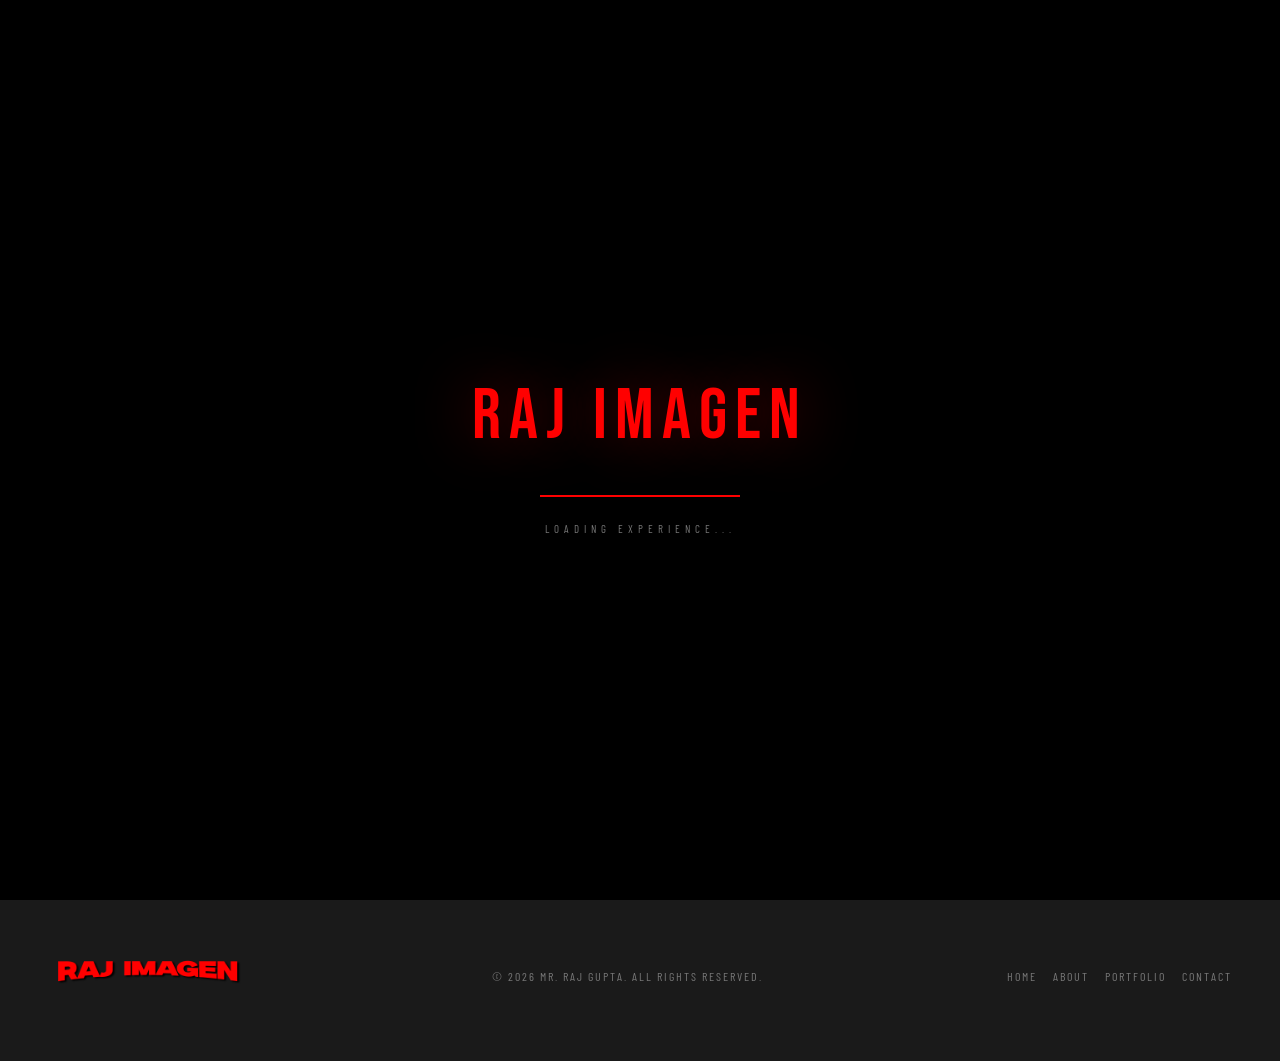
<file: about.html>
<!DOCTYPE html>
<html lang="en">
<head>
<meta charset="UTF-8">
<meta name="viewport" content="width=device-width, initial-scale=1.0">
<title>About Me | RAJ IMAGEN</title>
<link href="https://cdn.jsdelivr.net/npm/bootstrap@5.3.3/dist/css/bootstrap.min.css" rel="stylesheet">
<link href="https://cdn.jsdelivr.net/npm/bootstrap-icons@1.11.3/font/bootstrap-icons.min.css" rel="stylesheet">
<link href="https://fonts.googleapis.com/css2?family=Bebas+Neue&family=Barlow+Condensed:wght@300;400;600;700;900&family=Barlow:wght@300;400;500&display=swap" rel="stylesheet">
<link rel="stylesheet" href="assets/css/style.css">

</head>
<body>

<!-- LOADER -->
<div id="loader">
  <div class="loader-logo">RAJ IMAGEN</div>
  <div class="loader-bar"><div class="loader-fill"></div></div>
  <div class="loader-txt">Loading Experience...</div>
</div>

<!-- NAVBAR -->
<nav class="navbar navbar-expand-lg" id="mainNav">
  <div class="container-fluid px-4 px-lg-5">
    <a class="navbar-brand p-0" href="index.html">
    <img src="assets/images/logo 1.png" width="250" alt=""/> </a>
    <button class="navbar-toggler" type="button" data-bs-toggle="collapse" data-bs-target="#navMenu">
      <span class="navbar-toggler-icon"></span>
    </button>
    <div class="collapse navbar-collapse justify-content-end gap-4" id="navMenu">
      <ul class="navbar-nav gap-1 align-items-lg-center me-4">
        <li class="nav-item"><a class="nav-link-ri" href="index.html">Home</a></li>
        <li class="nav-item"><a class="nav-link-ri active" href="about.html">About Me</a></li>
        <li class="nav-item"><a class="nav-link-ri" href="portfolio.html">Portfolio</a></li>
        <li class="nav-item"><a class="nav-link-ri" href="contact.html">Contact</a></li>
      </ul>
      <a class="btn-hire" href="contact.html">HIRE ME</a>
    </div>
  </div>
</nav>


<!-- PAGE BANNER -->
<div class="page-banner">
  <div class="pb-bg" style="background-image:url('assets/images/banner.png')"></div>
  <div class="pb-line pb-line-1"></div><div class="pb-line pb-line-2"></div><div class="pb-line pb-line-3"></div>
  <div class="pb-ghost">ABOUT</div>
  <div class="pb-slash"></div>
  <div class="pb-inner"><div class="bcrumb">Home <span>/ About Me</span></div><h1 class="pb-title">ABOUT <span>ME</span></h1></div>
</div>

<div class="about-section">
  <div class="container-fluid px-0">
    <div class="row g-0">
      <!-- SIDEBAR -->
      <div class="col-lg-3 abt-sidebar">
        <div class="nav flex-lg-column abt-nav p-3 pt-lg-4" id="aboutTabs" role="tablist">
          <a class="nav-link active" id="t-detail" data-bs-toggle="tab" data-bs-target="#p-detail" role="tab" href="#"><span class="nav-icon me-2"><i class="bi bi-person-fill"></i></span><span>About Me</span></a>
          <a class="nav-link" id="t-acad" data-bs-toggle="tab" data-bs-target="#p-acad" role="tab" href="#"><span class="nav-icon me-2"><i class="bi bi-mortarboard-fill"></i></span><span>Academic</span></a>
          <a class="nav-link" id="t-tech" data-bs-toggle="tab" data-bs-target="#p-tech" role="tab" href="#"><span class="nav-icon me-2"><i class="bi bi-gear-fill"></i></span><span>Technical Skills</span></a>
          <a class="nav-link" id="t-proj" data-bs-toggle="tab" data-bs-target="#p-proj" role="tab" href="#"><span class="nav-icon me-2"><i class="bi bi-briefcase-fill"></i></span><span>Freelance Exp.</span></a>
          <a class="nav-link" id="t-ach" data-bs-toggle="tab" data-bs-target="#p-ach" role="tab" href="#"><span class="nav-icon me-2"><i class="bi bi-trophy-fill"></i></span><span>Achievements</span></a>
        </div>
      </div>
      <!-- PANELS -->
      <div class="col-lg-9 abt-panels">
        <div class="tab-content" id="aboutPanels">

          <!-- Detail -->
          <div class="tab-pane fade show active" id="p-detail" role="tabpanel">
            <p class="panel-tag">Detail</p><h2 class="panel-title">DETAIL ABOUT <span>ME</span></h2><hr class="ri-div">
            <div class="row g-5 align-items-start">
              <div class="col-lg-7">
                <div class="about-callout"><p>I am a creative and dedicated individual with a strong passion for design and animation. I specialize in creating visually stunning graphics, animations, and videos that make an impact.</p></div>
                <div class="mt-4">
                  <div class="detail-row row g-0"><div class="col-5"><span class="d-lbl">Name</span></div><div class="col-7"><span class="d-val">Mr. Raj Gupta</span></div></div>
                  <div class="detail-row row g-0"><div class="col-5"><span class="d-lbl">Date of Birth</span></div><div class="col-7"><span class="d-val">1 April 2007</span></div></div>
                  <div class="detail-row row g-0"><div class="col-5"><span class="d-lbl">Nationality</span></div><div class="col-7"><span class="d-val">Indian</span></div></div>
                  <div class="detail-row row g-0"><div class="col-5"><span class="d-lbl">Language</span></div><div class="col-7"><span class="d-val">Hindi, English</span></div></div>
                  <div class="detail-row row g-0"><div class="col-5"><span class="d-lbl">Education</span></div><div class="col-7"><span class="d-val">12th Pass (70%)</span></div></div>
                  <div class="detail-row row g-0"><div class="col-5"><span class="d-lbl">Freelance</span></div><div class="col-7"><span class="d-val" style="color:var(--red)"><i class="bi bi-check-circle-fill me-1"></i>Available</span></div></div>
                  <div class="detail-row row g-0"><div class="col-5"><span class="d-lbl">Location</span></div><div class="col-7"><span class="d-val"><i class="bi bi-geo-alt me-1" style="color:var(--red)"></i>India</span></div></div>
                </div>
                <div class="mt-4"><div class="signature">Raj Gupta</div></div>
              </div>
              <div class="col-lg-5">
                <div class="profile-wrap">
                  <div class="profile-ghost-frame"></div>
                  <div class="profile-frame">
                    <div class="corner corner-tl"></div><div class="corner corner-tr"></div><div class="corner corner-bl"></div><div class="corner corner-br"></div>
                    <div class="avail-badge"><div class="avail-dot"></div>Available</div>
                    <img src="assets/images/about.png" alt="Raj Gupta">
                  </div>
                  <div class="exp-badge"><div class="b-num">2+</div><div class="b-lbl">Years<br>Exp.</div></div>
                </div>
              </div>
            </div>
            <div class="stat-row row g-0 mt-5">
              <div class="col-6 col-md-3 stat-box"><div class="s-num count-num" data-count="50" data-suffix="+">50+</div><div class="s-lbl">Projects Completed</div></div>
              <div class="col-6 col-md-3 stat-box"><div class="s-num count-num" data-count="30" data-suffix="+">30+</div><div class="s-lbl">Happy Clients</div></div>
              <div class="col-6 col-md-3 stat-box"><div class="s-num count-num" data-count="2" data-suffix="+">2+</div><div class="s-lbl">Years Experience</div></div>
              <div class="col-6 col-md-3 stat-box" style="border-right:none"><div class="s-num count-num" data-count="5" data-suffix="+">5+</div><div class="s-lbl">Awards Won</div></div>
            </div>
          </div>

          <!-- Academic -->
          <div class="tab-pane fade" id="p-acad" role="tabpanel">
            <p class="panel-tag">Education</p><h2 class="panel-title">ACADEMIC <span>QUALIFICATION</span></h2><hr class="ri-div">
            <div class="ri-tl">
              <div class="ri-tl-item"><div class="tl-year">2022 – 2024</div><div class="tl-title">12th Standard — Higher Secondary</div><div class="tl-sub">Passed with <strong style="color:var(--red)">70% marks</strong> · India</div></div>
              <div class="ri-tl-item"><div class="tl-year">2019 – 2022</div><div class="tl-title">10th Standard — Secondary Education</div><div class="tl-sub">Completed secondary schooling with good marks · India</div></div>
              <div class="ri-tl-item"><div class="tl-year">2022 – Ongoing</div><div class="tl-title">Self-Taught Creative Professional</div><div class="tl-sub">Continuously learning Adobe Suite, motion design, VFX, and 2D animation through practical projects and online resources.</div></div>
            </div>
          </div>

          <!-- Technical -->
          <div class="tab-pane fade" id="p-tech" role="tabpanel">
            <p class="panel-tag">Skills &amp; Tools</p><h2 class="panel-title">TECHNICAL <span>QUALIFICATION</span></h2><hr class="ri-div">
            <div class="row g-2 mb-4">
              <div class="col-md-6 col-lg-4"><div class="sk-card"><span class="sk-icon">🎨</span><div class="sk-name">Skill Graphics</div><small style="color:var(--gy)">Brand identity &amp; visual design</small><div class="d-flex justify-content-end mt-2"><span class="sk-pct">92%</span></div><div class="sk-bar-wrap"><div class="sk-bar" data-w="92" style="width:0"></div></div></div></div>
              <div class="col-md-6 col-lg-4"><div class="sk-card"><span class="sk-icon">🎬</span><div class="sk-name">2D Animation</div><small style="color:var(--gy)">Character &amp; motion animation</small><div class="d-flex justify-content-end mt-2"><span class="sk-pct">85%</span></div><div class="sk-bar-wrap"><div class="sk-bar" data-w="85" style="width:0"></div></div></div></div>
              <div class="col-md-6 col-lg-4"><div class="sk-card"><span class="sk-icon">✂️</span><div class="sk-name">Video Editing</div><small style="color:var(--gy)">Premiere Pro cuts</small><div class="d-flex justify-content-end mt-2"><span class="sk-pct">90%</span></div><div class="sk-bar-wrap"><div class="sk-bar" data-w="90" style="width:0"></div></div></div></div>
              <div class="col-md-6 col-lg-4"><div class="sk-card"><span class="sk-icon">⚡</span><div class="sk-name">VFX</div><small style="color:var(--gy)">After Effects compositing</small><div class="d-flex justify-content-end mt-2"><span class="sk-pct">80%</span></div><div class="sk-bar-wrap"><div class="sk-bar" data-w="80" style="width:0"></div></div></div></div>
              <div class="col-md-6 col-lg-4"><div class="sk-card"><span class="sk-icon">💫</span><div class="sk-name">Motion Graphics</div><small style="color:var(--gy)">Kinetic typography</small><div class="d-flex justify-content-end mt-2"><span class="sk-pct">88%</span></div><div class="sk-bar-wrap"><div class="sk-bar" data-w="88" style="width:0"></div></div></div></div>
              <div class="col-md-6 col-lg-4"><div class="sk-card"><span class="sk-icon">🖥️</span><div class="sk-name">Adobe Suite</div><small style="color:var(--gy)">Illustrator · PS · Premiere · AE</small><div class="d-flex justify-content-end mt-2"><span class="sk-pct">93%</span></div><div class="sk-bar-wrap"><div class="sk-bar" data-w="93" style="width:0"></div></div></div></div>
            </div>
            <p class="panel-tag mb-3">Software Tools</p>
            <div class="row g-2">
              <div class="col-6 col-md-4 col-lg-3"><div class="tool-chip"><span class="tool-icon">🖊️</span><div><div class="tool-name">Illustrator</div><div class="tool-desc">Vector &amp; Logo</div></div></div></div>
              <div class="col-6 col-md-4 col-lg-3"><div class="tool-chip"><span class="tool-icon">🖼️</span><div><div class="tool-name">Photoshop</div><div class="tool-desc">Photo Editing</div></div></div></div>
              <div class="col-6 col-md-4 col-lg-3"><div class="tool-chip"><span class="tool-icon">📄</span><div><div class="tool-name">InDesign</div><div class="tool-desc">Print Layout</div></div></div></div>
              <div class="col-6 col-md-4 col-lg-3"><div class="tool-chip"><span class="tool-icon">🎞️</span><div><div class="tool-name">Premiere</div><div class="tool-desc">Video Editing</div></div></div></div>
              <div class="col-6 col-md-4 col-lg-3"><div class="tool-chip"><span class="tool-icon">✨</span><div><div class="tool-name">After Effects</div><div class="tool-desc">VFX &amp; Motion</div></div></div></div>
              <div class="col-6 col-md-4 col-lg-3"><div class="tool-chip"><span class="tool-icon">🎭</span><div><div class="tool-name">Animation</div><div class="tool-desc">2D Character Rig</div></div></div></div>
            </div>
          </div>

          <!-- Freelance -->
          <div class="tab-pane fade" id="p-proj" role="tabpanel">
            <p class="panel-tag">Work Experience</p><h2 class="panel-title">PROJECT / FREELANCE <span>EXPERIENCE</span></h2><hr class="ri-div">
            <div class="row g-3">
              <div class="col-12"><div class="proj-card"><div class="proj-year">2026</div><div class="proj-title">Freelance Logo Designer — ABCD Brand</div><div class="proj-desc">Designed a complete brand identity including logo, color palette, typography, and usage guidelines. Delivered production-ready assets across print and digital formats.</div><div class="proj-tags"><span class="proj-tag">Logo Design</span><span class="proj-tag">Brand Identity</span><span class="proj-tag">Adobe Illustrator</span></div></div></div>
              <div class="col-12"><div class="proj-card"><div class="proj-year">2025 – Present</div><div class="proj-title">Freelance Graphic Designer &amp; Motion Artist</div><div class="proj-desc">Working with 30+ clients across India on brand graphics, promotional videos, social media content, VFX reels, and 2D animated videos under RAJ IMAGEN studio.</div><div class="proj-tags"><span class="proj-tag">Motion Graphics</span><span class="proj-tag">Video Editing</span><span class="proj-tag">Social Media</span><span class="proj-tag">VFX</span></div></div></div>
              <div class="col-12"><div class="proj-card"><div class="proj-year">2024</div><div class="proj-title">Independent Motion Graphics Projects</div><div class="proj-desc">Created promotional motion graphics for local businesses — product advertisements, event promos, and social media campaigns. Delivered 50+ high-quality assets.</div><div class="proj-tags"><span class="proj-tag">After Effects</span><span class="proj-tag">Premiere Pro</span><span class="proj-tag">Product Ads</span></div></div></div>
            </div>
          </div>

          <!-- Achievements -->
          <div class="tab-pane fade" id="p-ach" role="tabpanel">
            <p class="panel-tag">Recognition</p><h2 class="panel-title">ACHIEVE<span>MENTS</span></h2><hr class="ri-div">
            <div class="row g-3">
              <div class="col-md-6"><div class="ach-card"><span class="ach-ico">🏅</span><div class="ach-ttl">Best Student Award</div><p style="font-size:14px;line-height:1.7;color:var(--gy)">Received the Best Student Award in recognition of outstanding academic and creative performance.</p></div></div>
              <div class="col-md-6"><div class="ach-card"><span class="ach-ico">🌟</span><div class="ach-ttl">Emerging Graphic Designer Award</div><p style="font-size:14px;line-height:1.7;color:var(--gy)">Honored with the Emerging Graphic Designer Award for demonstrating exceptional talent and creativity in motion arts.</p></div></div>
              <div class="col-md-6"><div class="ach-card" style="border-left-color:rgba(255,0,0,.4)"><span class="ach-ico">💼</span><div class="ach-ttl">50+ Projects Delivered</div><p style="font-size:14px;line-height:1.7;color:var(--gy)">Successfully delivered 50+ design and motion projects maintaining high quality standards and exceptional client satisfaction.</p></div></div>
              <div class="col-md-6"><div class="ach-card" style="border-left-color:rgba(255,0,0,.4)"><span class="ach-ico">🤝</span><div class="ach-ttl">Freelance Logo — ABCD Brand 2026</div><p style="font-size:14px;line-height:1.7;color:var(--gy)">Completed a professional freelance logo for ABCD Brand, establishing RAJ IMAGEN as a trusted creative studio.</p></div></div>
            </div>
          </div>

        </div>
      </div>
    </div>
  </div>
</div>


<!-- FOOTER -->
<footer class="ri-footer">
  <div class="container-fluid px-4 px-lg-5">
    <div class="d-flex flex-column flex-md-row align-items-center justify-content-between gap-3">
      <img src="assets/images/logo 1.png" width="200"  alt=""/>
<div class="footer-copy">© 2026 Mr. Raj Gupta. All Rights Reserved.</div>
      <nav class="d-flex gap-3">
        <a class="footer-link" href="index.html">Home</a>
        <a class="footer-link" href="about.html">About</a>
        <a class="footer-link" href="portfolio.html">Portfolio</a>
        <a class="footer-link" href="contact.html">Contact</a>
      </nav>
    </div>
  </div>
</footer>

<script src="https://cdn.jsdelivr.net/npm/bootstrap@5.3.3/dist/js/bootstrap.bundle.min.js"></script>
<script src="assets/js/main.js"></script>
</body>
</html>
</file>
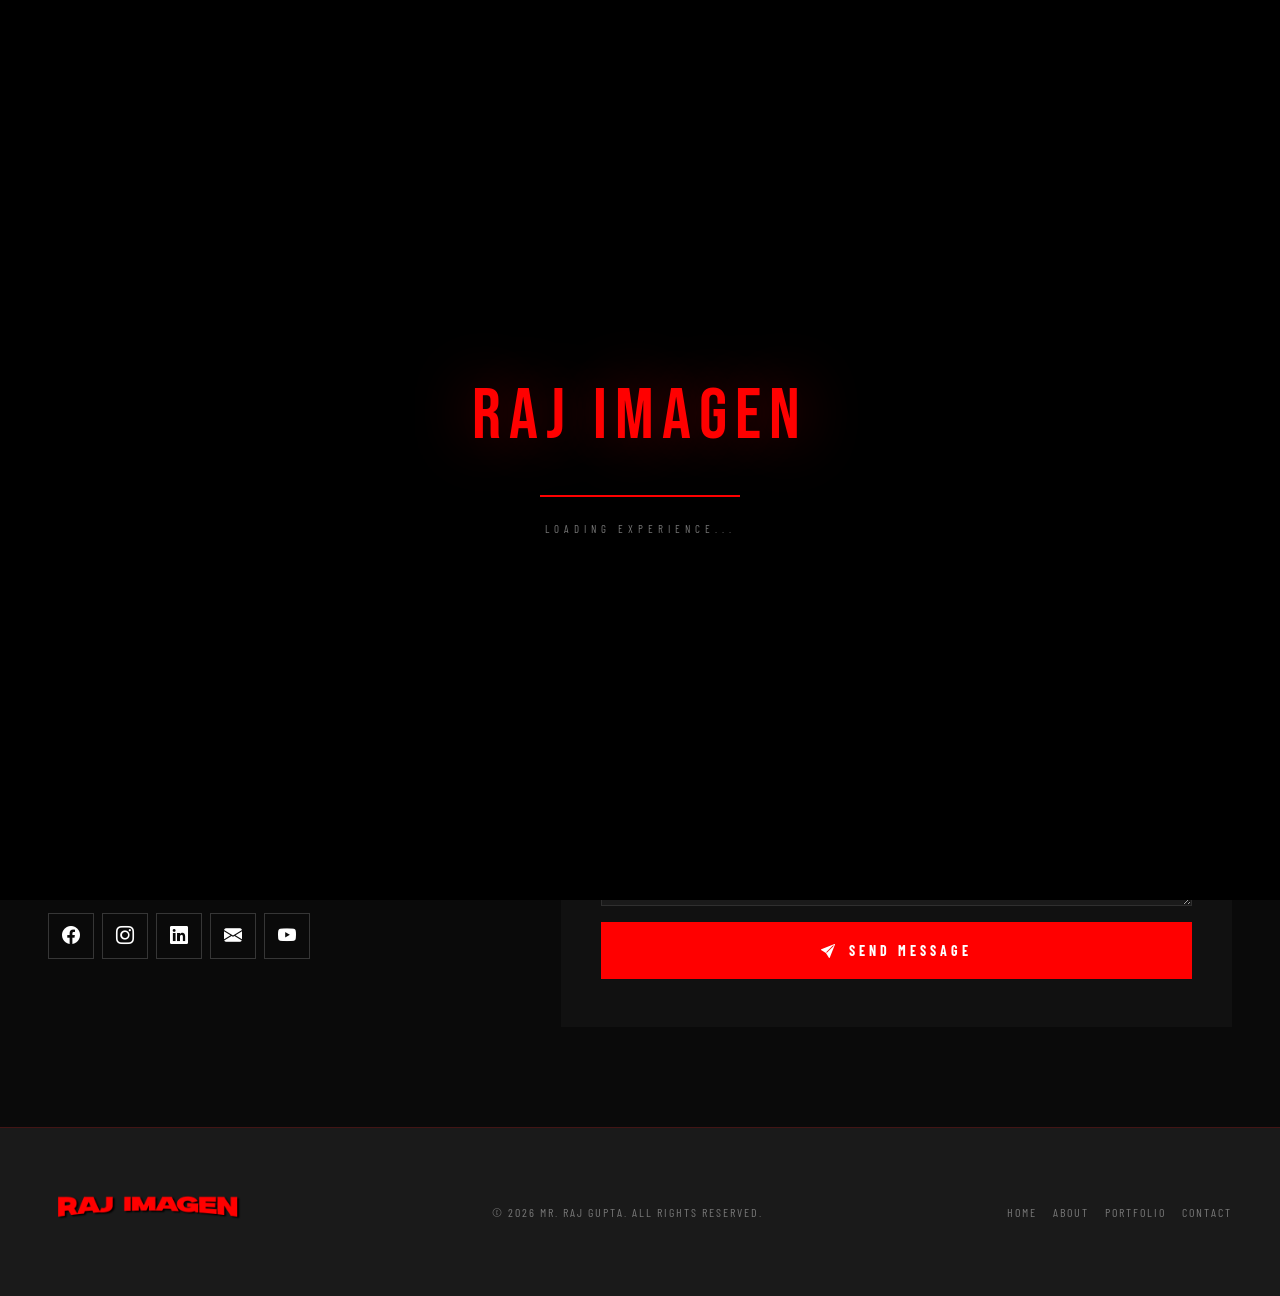
<file: contact.html>
<!DOCTYPE html>
<html lang="en">
<head>
<meta charset="UTF-8">
<meta name="viewport" content="width=device-width, initial-scale=1.0">
<title>Contact | RAJ IMAGEN</title>
<link href="https://cdn.jsdelivr.net/npm/bootstrap@5.3.3/dist/css/bootstrap.min.css" rel="stylesheet">
<link href="https://cdn.jsdelivr.net/npm/bootstrap-icons@1.11.3/font/bootstrap-icons.min.css" rel="stylesheet">
<link href="https://fonts.googleapis.com/css2?family=Bebas+Neue&family=Barlow+Condensed:wght@300;400;600;700;900&family=Barlow:wght@300;400;500&display=swap" rel="stylesheet">
<link rel="stylesheet" href="assets/css/style.css">

</head>
<body>

<!-- LOADER -->
<div id="loader">
  <div class="loader-logo">RAJ IMAGEN</div>
  <div class="loader-bar"><div class="loader-fill"></div></div>
  <div class="loader-txt">Loading Experience...</div>
</div>

<!-- NAVBAR -->
<nav class="navbar navbar-expand-lg" id="mainNav">
  <div class="container-fluid px-4 px-lg-5">
    <a class="navbar-brand p-0" href="index.html">
    <img src="assets/images/logo 1.png" width="250" alt=""/> </a>
    <button class="navbar-toggler" type="button" data-bs-toggle="collapse" data-bs-target="#navMenu">
      <span class="navbar-toggler-icon"></span>
    </button>
    <div class="collapse navbar-collapse justify-content-end gap-4" id="navMenu">
      <ul class="navbar-nav gap-1 align-items-lg-center me-4">
        <li class="nav-item"><a class="nav-link-ri" href="index.html">Home</a></li>
        <li class="nav-item"><a class="nav-link-ri" href="about.html">About Me</a></li>
        <li class="nav-item"><a class="nav-link-ri" href="portfolio.html">Portfolio</a></li>
        <li class="nav-item"><a class="nav-link-ri active" href="contact.html">Contact</a></li>
      </ul>
      <a class="btn-hire" href="contact.html">HIRE ME</a>
    </div>
  </div>
</nav>


<div class="page-banner">
  <div class="pb-bg" style="background-image:url('assets/images/banner.png')"></div>
  <div class="pb-line pb-line-1"></div><div class="pb-line pb-line-2"></div>
  <div class="pb-ghost">CONTACT</div>
  <div class="pb-slash"></div>
  <div class="pb-inner"><div class="bcrumb">Home <span>/ Contact</span></div><h1 class="pb-title">CONTACT <span>ME</span></h1></div>
</div>

<section class="ri-sec bg-d1">
  <div class="container-fluid px-4 px-lg-5">
    <div class="row g-5 align-items-start">
      <div class="col-lg-5">
        <h3 style="font-family:var(--ff-d);font-size:40px" class="mb-2 reveal">GET IN <span style="color:var(--red)">TOUCH</span></h3>
        <p style="color:var(--gy);line-height:1.75" class="mb-4 reveal reveal-d1">Have a project in mind or want to work together? Feel free to contact me. I'll get back to you as soon as possible.</p>
        <div class="contact-card reveal reveal-d1"><div class="c-icon"><i class="bi bi-envelope-fill"></i></div><div class="c-text"><span class="d-lbl">Email</span><span>&nbsp;imagenraj@gmail.com</span></div></div>
        <div class="contact-card reveal reveal-d2"><div class="c-icon"><i class="bi bi-telephone-fill"></i></div><div class="c-text"><span class="d-lbl">Phone</span><span>+91 8383022403</span></div></div>
        <div class="contact-card reveal reveal-d3"><div class="c-icon"><i class="bi bi-geo-alt-fill"></i></div><div class="c-text"><span class="d-lbl">Location</span><span>India</span></div></div>
        <p class="sec-tag mt-4 mb-3 reveal">Follow Me</p>
        <div class="d-flex gap-2 flex-wrap reveal reveal-d1">
          <a href="#" class="social-btn" title="Facebook"><i class="bi bi-facebook"></i></a>
          <a href="https://www.instagram.com/raj_imagen/" class="social-btn" title="Instagram"><i class="bi bi-instagram"></i></a>
          <a href="https://www.linkedin.com/in/raj-imagen-7b8aa3410/?skipRedirect=true
" class="social-btn" title="LinkedIn"><i class="bi bi-linkedin"></i></a>
          <a href="mailto:imagenraj@gmail.com" class="social-btn" title="Email"><i class="bi bi-envelope-fill"></i></a>
          <a href="https://www.youtube.com/@RAJ_IMAGEN
" class="social-btn" title="YouTube"><i class="bi bi-youtube"></i></a>
        </div>
      </div>
      <div class="col-lg-7 reveal reveal-right">
        <div class="ri-form-wrap">
          <p class="sec-tag mb-1">Send A Message</p>
          <h3 style="font-family:var(--ff-d);font-size:34px" class="mb-4">LET'S <span style="color:var(--red)">COLLABORATE</span></h3>
          <form class="needs-validation" novalidate id="contactForm">
            <div class="row g-3 mb-3">
              <div class="col-md-6">
                <label class="d-lbl mb-1" for="fname">Your Name *</label>
                <input type="text" class="form-control ri-input" id="fname" placeholder="John Doe" required>
                <div class="invalid-feedback" style="font-family:var(--ff-c);font-size:12px;letter-spacing:1px">Please enter your name.</div>
              </div>
              <div class="col-md-6">
                <label class="d-lbl mb-1" for="femail">Your Email *</label>
                <input type="email" class="form-control ri-input" id="femail" placeholder="john@email.com" required>
                <div class="invalid-feedback" style="font-family:var(--ff-c);font-size:12px;letter-spacing:1px">Please enter a valid email.</div>
              </div>
            </div>
            <div class="mb-3">
              <label class="d-lbl mb-1" for="fsubject">Subject</label>
              <input type="text" class="form-control ri-input" id="fsubject" placeholder="Project Inquiry / Collaboration">
            </div>
            <div class="mb-3">
              <label class="d-lbl mb-1" for="fmsg">Your Message *</label>
              <textarea class="form-control ri-input" id="fmsg" rows="5" placeholder="Tell me about your project..." required></textarea>
              <div class="invalid-feedback" style="font-family:var(--ff-c);font-size:12px;letter-spacing:1px">Please write your message.</div>
            </div>
            <button class="btn-submit" type="submit"><i class="bi bi-send-fill"></i> SEND MESSAGE</button>
            <div class="alert mt-3 mb-0 d-none" id="formSuccess" style="background:rgba(255,0,0,.1);border:1px solid var(--red);border-radius:0;color:var(--red);font-family:var(--ff-c);font-size:14px;letter-spacing:2px">
              <i class="bi bi-check-circle-fill me-2"></i>Message sent! I'll get back to you soon.
            </div>
          </form>
        </div>
      </div>
    </div>
  </div>
</section>


<!-- FOOTER -->
<footer class="ri-footer">
  <div class="container-fluid px-4 px-lg-5">
    <div class="d-flex flex-column flex-md-row align-items-center justify-content-between gap-3">
    <img src="assets/images/logo 1.png" width="200" alt=""/>
<div class="footer-copy">© 2026 Mr. Raj Gupta. All Rights Reserved.</div>
      <nav class="d-flex gap-3">
        <a class="footer-link" href="index.html">Home</a>
        <a class="footer-link" href="about.html">About</a>
        <a class="footer-link" href="portfolio.html">Portfolio</a>
        <a class="footer-link" href="contact.html">Contact</a>
      </nav>
    </div>
  </div>
</footer>

<script src="https://cdn.jsdelivr.net/npm/bootstrap@5.3.3/dist/js/bootstrap.bundle.min.js"></script>
<script src="assets/js/main.js"></script>
</body>
</html>
</file>
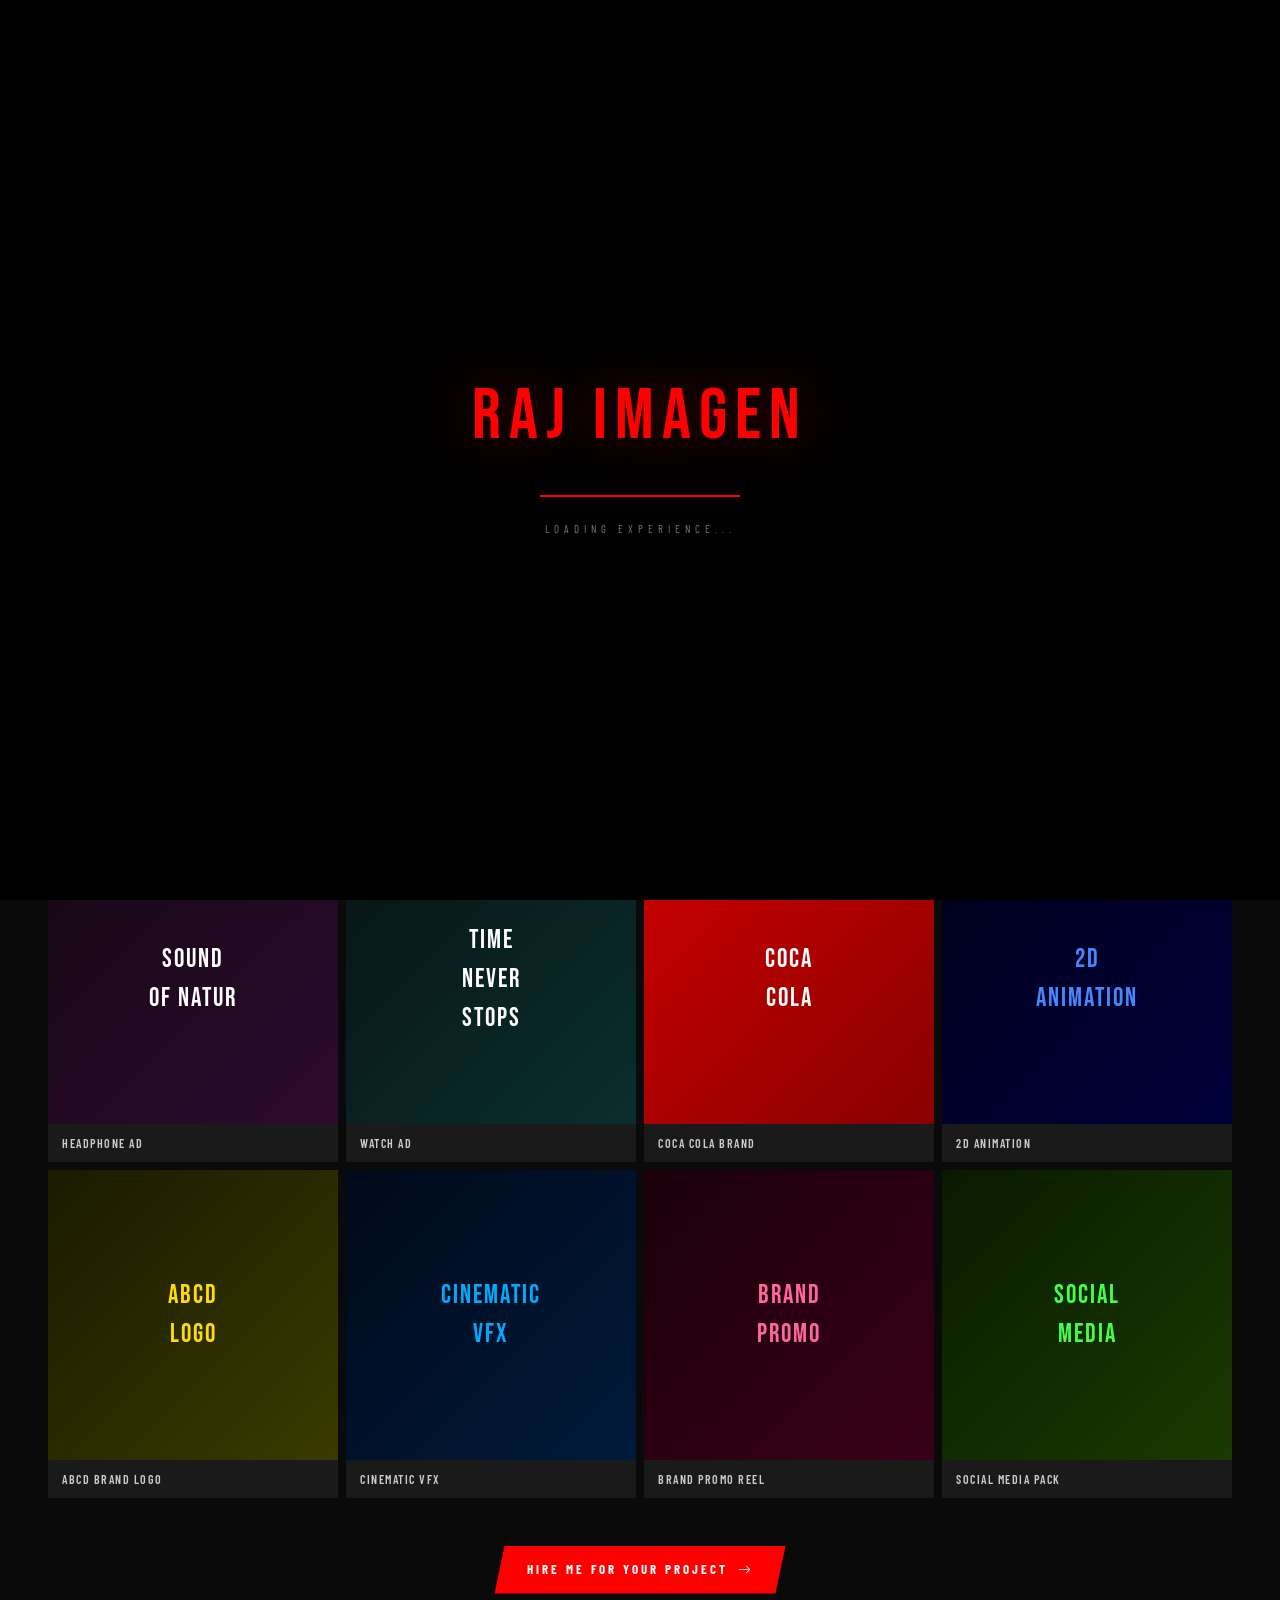
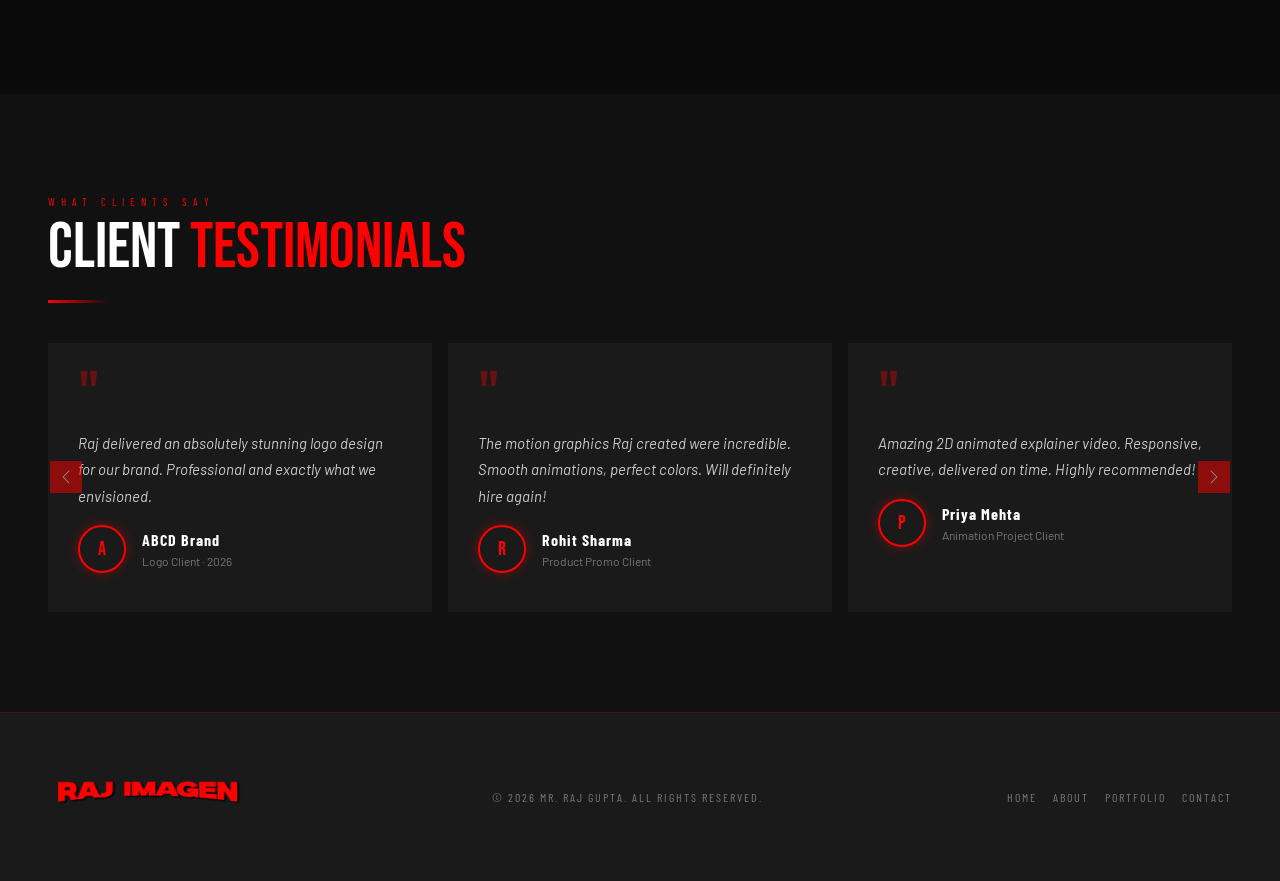
<file: portfolio_backup.html>
<!DOCTYPE html>
<html lang="en">
<head>
<meta charset="UTF-8">
<meta name="viewport" content="width=device-width, initial-scale=1.0">
<title>Portfolio | RAJ IMAGEN</title>
<link href="https://cdn.jsdelivr.net/npm/bootstrap@5.3.3/dist/css/bootstrap.min.css" rel="stylesheet">
<link href="https://cdn.jsdelivr.net/npm/bootstrap-icons@1.11.3/font/bootstrap-icons.min.css" rel="stylesheet">
<link href="https://fonts.googleapis.com/css2?family=Bebas+Neue&family=Barlow+Condensed:wght@300;400;600;700;900&family=Barlow:wght@300;400;500&display=swap" rel="stylesheet">
<link rel="stylesheet" href="assets/css/style.css">

</head>
<body>

<!-- LOADER -->
<div id="loader">
  <div class="loader-logo">RAJ IMAGEN</div>
  <div class="loader-bar"><div class="loader-fill"></div></div>
  <div class="loader-txt">Loading Experience...</div>
</div>

<!-- NAVBAR -->
<nav class="navbar navbar-expand-lg" id="mainNav">
  <div class="container-fluid px-4 px-lg-5">
    <a class="navbar-brand p-0" href="index.html">
    <img src="assets/images/logo 1.png" width="250"  alt=""/> </a>
    <button class="navbar-toggler" type="button" data-bs-toggle="collapse" data-bs-target="#navMenu">
      <span class="navbar-toggler-icon"></span>
    </button>
    <div class="collapse navbar-collapse justify-content-end gap-4" id="navMenu">
      <ul class="navbar-nav gap-1 align-items-lg-center me-4">
        <li class="nav-item"><a class="nav-link-ri" href="index.html">Home</a></li>
        <li class="nav-item"><a class="nav-link-ri" href="about.html">About Me</a></li>
        <li class="nav-item"><a class="nav-link-ri active" href="portfolio.html">Portfolio</a></li>
        <li class="nav-item"><a class="nav-link-ri" href="contact.html">Contact</a></li>
      </ul>
      <a class="btn-hire" href="contact.html">HIRE ME</a>
    </div>
  </div>
</nav>


<div class="page-banner">
  <div class="pb-bg" style="background-image:url('assets/images/banner.png')"></div>
  <div class="pb-line pb-line-1"></div><div class="pb-line pb-line-2"></div>
  <div class="pb-ghost">WORK</div>
  <div class="pb-slash"></div>
  <div class="pb-inner"><div class="bcrumb">Home <span>/ Portfolio</span></div><h1 class="pb-title">MY <span>PORTFOLIO</span></h1></div>
</div>

<section class="ri-sec bg-d1">
  <div class="container-fluid px-4 px-lg-5">
    <ul class="nav port-tabs flex-wrap mb-5" role="tablist">
      <li class="nav-item" role="presentation"><a class="nav-link active" data-bs-toggle="tab" data-bs-target="#pf-all" role="tab" href="#">All</a></li>
      <li class="nav-item" role="presentation"><a class="nav-link" data-bs-toggle="tab" data-bs-target="#pf-gr" role="tab" href="#">Skill Graphics</a></li>
      <li class="nav-item" role="presentation"><a class="nav-link" data-bs-toggle="tab" data-bs-target="#pf-an" role="tab" href="#">2D Animation</a></li>
      <li class="nav-item" role="presentation"><a class="nav-link" data-bs-toggle="tab" data-bs-target="#pf-ve" role="tab" href="#">Video Editing</a></li>
      <li class="nav-item" role="presentation"><a class="nav-link" data-bs-toggle="tab" data-bs-target="#pf-vx" role="tab" href="#">VFX</a></li>
      <li class="nav-item" role="presentation"><a class="nav-link" data-bs-toggle="tab" data-bs-target="#pf-mg" role="tab" href="#">Motion Graphics</a></li>
    </ul>
    <div class="tab-content">
      <div class="tab-pane fade show active" id="pf-all" role="tabpanel">
        <div class="row g-2">
          <div class="col-6 col-md-4 col-lg-3"><div class="port-card"><div class="port-thumb wb1">THE DREAM</div><div class="port-hover"><div class="ph-title">The Dream</div><div class="ph-cat">Motion Graphics</div></div></div><div class="port-lbl">The Dream</div></div>
          <div class="col-6 col-md-4 col-lg-3"><div class="port-card"><div class="port-thumb wb2">NEVER<br>GIVE UP</div><div class="port-hover"><div class="ph-title">Never Give Up</div><div class="ph-cat">Video Editing</div></div></div><div class="port-lbl">Sports Edit</div></div>
          <div class="col-6 col-md-4 col-lg-3"><div class="port-card"><div class="port-thumb wb3">RIDE<br>TO LIVE</div><div class="port-hover"><div class="ph-title">Ride To Live</div><div class="ph-cat">VFX</div></div></div><div class="port-lbl">Bike – VFX</div></div>
          <div class="col-6 col-md-4 col-lg-3"><div class="port-card"><div class="port-thumb wb4">JUST<br>DO IT</div><div class="port-hover"><div class="ph-title">Nike Shoe</div><div class="ph-cat">Skill Graphics</div></div></div><div class="port-lbl">Nike Shoe Ad</div></div>
          <div class="col-6 col-md-4 col-lg-3"><div class="port-card"><div class="port-thumb wb5">SOUND<br>OF NATUR</div><div class="port-hover"><div class="ph-title">Sound of Nature</div><div class="ph-cat">Skill Graphics</div></div></div><div class="port-lbl">Headphone Ad</div></div>
          <div class="col-6 col-md-4 col-lg-3"><div class="port-card"><div class="port-thumb wb6">TIME<br>NEVER<br>STOPS</div><div class="port-hover"><div class="ph-title">Time Never Stops</div><div class="ph-cat">Motion Graphics</div></div></div><div class="port-lbl">Watch Ad</div></div>
          <div class="col-6 col-md-4 col-lg-3"><div class="port-card"><div class="port-thumb wb7">COCA<br>COLA</div><div class="port-hover"><div class="ph-title">Coca Cola</div><div class="ph-cat">Brand Design</div></div></div><div class="port-lbl">Coca Cola Brand</div></div>
          <div class="col-6 col-md-4 col-lg-3"><div class="port-card"><div class="port-thumb wb8">2D<br>ANIMATION</div><div class="port-hover"><div class="ph-title">2D Animation</div><div class="ph-cat">Character Animation</div></div></div><div class="port-lbl">2D Animation</div></div>
          <div class="col-6 col-md-4 col-lg-3"><div class="port-card"><div class="port-thumb wb9">ABCD<br>LOGO</div><div class="port-hover"><div class="ph-title">ABCD Brand Logo</div><div class="ph-cat">Logo Design · 2026</div></div></div><div class="port-lbl">ABCD Brand Logo</div></div>
          <div class="col-6 col-md-4 col-lg-3"><div class="port-card"><div class="port-thumb wbA">CINEMATIC<br>VFX</div><div class="port-hover"><div class="ph-title">Cinematic VFX</div><div class="ph-cat">VFX Compositing</div></div></div><div class="port-lbl">Cinematic VFX</div></div>
          <div class="col-6 col-md-4 col-lg-3"><div class="port-card"><div class="port-thumb wbB">BRAND<br>PROMO</div><div class="port-hover"><div class="ph-title">Brand Promo</div><div class="ph-cat">Video Editing</div></div></div><div class="port-lbl">Brand Promo Reel</div></div>
          <div class="col-6 col-md-4 col-lg-3"><div class="port-card"><div class="port-thumb wbC">SOCIAL<br>MEDIA</div><div class="port-hover"><div class="ph-title">Social Media Pack</div><div class="ph-cat">Motion Graphics</div></div></div><div class="port-lbl">Social Media Pack</div></div>
        </div>
      </div>
      <div class="tab-pane fade" id="pf-gr" role="tabpanel"><div class="row g-2">
        <div class="col-6 col-md-4"><div class="port-card"><div class="port-thumb wb4">JUST DO IT</div><div class="port-hover"><div class="ph-title">Nike Shoe</div><div class="ph-cat">Skill Graphics</div></div></div><div class="port-lbl">Nike Shoe Ad</div></div>
        <div class="col-6 col-md-4"><div class="port-card"><div class="port-thumb wb5">SOUND OF NATUR</div><div class="port-hover"><div class="ph-title">Sound of Nature</div><div class="ph-cat">Skill Graphics</div></div></div><div class="port-lbl">Headphone Ad</div></div>
        <div class="col-6 col-md-4"><div class="port-card"><div class="port-thumb wb7">COCA COLA</div><div class="port-hover"><div class="ph-title">Coca Cola</div><div class="ph-cat">Brand Design</div></div></div><div class="port-lbl">Coca Cola Brand</div></div>
        <div class="col-6 col-md-4"><div class="port-card"><div class="port-thumb wb9">ABCD LOGO</div><div class="port-hover"><div class="ph-title">ABCD Brand Logo</div><div class="ph-cat">Logo · 2026</div></div></div><div class="port-lbl">ABCD Brand Logo</div></div>
      </div></div>
      <div class="tab-pane fade" id="pf-an" role="tabpanel"><div class="row g-2">
        <div class="col-6 col-md-4"><div class="port-card"><div class="port-thumb wb8">2D ANIMATION</div><div class="port-hover"><div class="ph-title">2D Animation</div><div class="ph-cat">Character Animation</div></div></div><div class="port-lbl">2D Animation</div></div>
      </div></div>
      <div class="tab-pane fade" id="pf-ve" role="tabpanel"><div class="row g-2">
        <div class="col-6 col-md-4"><div class="port-card"><div class="port-thumb wb2">NEVER GIVE UP</div><div class="port-hover"><div class="ph-title">Never Give Up</div><div class="ph-cat">Video Editing</div></div></div><div class="port-lbl">Sports Edit</div></div>
        <div class="col-6 col-md-4"><div class="port-card"><div class="port-thumb wbB">BRAND PROMO</div><div class="port-hover"><div class="ph-title">Brand Promo</div><div class="ph-cat">Video Editing</div></div></div><div class="port-lbl">Brand Promo Reel</div></div>
      </div></div>
      <div class="tab-pane fade" id="pf-vx" role="tabpanel"><div class="row g-2">
        <div class="col-6 col-md-4"><div class="port-card"><div class="port-thumb wb3">RIDE TO LIVE</div><div class="port-hover"><div class="ph-title">Ride To Live</div><div class="ph-cat">VFX</div></div></div><div class="port-lbl">Bike – VFX</div></div>
        <div class="col-6 col-md-4"><div class="port-card"><div class="port-thumb wbA">CINEMATIC VFX</div><div class="port-hover"><div class="ph-title">Cinematic VFX</div><div class="ph-cat">VFX Compositing</div></div></div><div class="port-lbl">Cinematic VFX</div></div>
      </div></div>
      <div class="tab-pane fade" id="pf-mg" role="tabpanel"><div class="row g-2">
        <div class="col-6 col-md-4"><div class="port-card"><div class="port-thumb wb1">THE DREAM</div><div class="port-hover"><div class="ph-title">The Dream</div><div class="ph-cat">Motion Graphics</div></div></div><div class="port-lbl">The Dream</div></div>
        <div class="col-6 col-md-4"><div class="port-card"><div class="port-thumb wb6">TIME NEVER STOPS</div><div class="port-hover"><div class="ph-title">Time Never Stops</div><div class="ph-cat">Motion Graphics</div></div></div><div class="port-lbl">Watch Ad</div></div>
        <div class="col-6 col-md-4"><div class="port-card"><div class="port-thumb wbC">SOCIAL MEDIA</div><div class="port-hover"><div class="ph-title">Social Media Pack</div><div class="ph-cat">Motion Graphics</div></div></div><div class="port-lbl">Social Media Pack</div></div>
      </div></div>
    </div>
    <div class="text-center mt-5 reveal"><a href="contact.html" class="btn-ri btn-ri-red">HIRE ME FOR YOUR PROJECT <i class="bi bi-arrow-right"></i></a></div>
  </div>
</section>

<!-- TESTIMONIALS -->
<section class="ri-sec bg-d2">
  <div class="container-fluid px-4 px-lg-5">
    <p class="sec-tag reveal">What Clients Say</p>
    <h2 class="sec-title mb-1 reveal reveal-d1">CLIENT <span style="color:var(--red)">TESTIMONIALS</span></h2>
    <hr class="ri-div reveal reveal-d1">
    <div id="testCarousel" class="carousel slide" data-bs-ride="carousel" data-bs-interval="5500">
      <div class="carousel-inner">
        <div class="carousel-item active">
          <div class="row g-3">
            <div class="col-md-4"><div class="test-card"><div class="test-quote">"</div><p style="color:var(--lgy);font-style:italic;font-size:15px;line-height:1.75" class="my-3">Raj delivered an absolutely stunning logo design for our brand. Professional and exactly what we envisioned.</p><div class="d-flex align-items-center gap-3"><div class="test-avatar">A</div><div><div style="font-family:var(--ff-c);font-weight:700;letter-spacing:1px">ABCD Brand</div><div style="font-size:12px;color:var(--gy)">Logo Client · 2026</div></div></div></div></div>
            <div class="col-md-4"><div class="test-card"><div class="test-quote">"</div><p style="color:var(--lgy);font-style:italic;font-size:15px;line-height:1.75" class="my-3">The motion graphics Raj created were incredible. Smooth animations, perfect colors. Will definitely hire again!</p><div class="d-flex align-items-center gap-3"><div class="test-avatar">R</div><div><div style="font-family:var(--ff-c);font-weight:700;letter-spacing:1px">Rohit Sharma</div><div style="font-size:12px;color:var(--gy)">Product Promo Client</div></div></div></div></div>
            <div class="col-md-4"><div class="test-card"><div class="test-quote">"</div><p style="color:var(--lgy);font-style:italic;font-size:15px;line-height:1.75" class="my-3">Amazing 2D animated explainer video. Responsive, creative, delivered on time. Highly recommended!</p><div class="d-flex align-items-center gap-3"><div class="test-avatar">P</div><div><div style="font-family:var(--ff-c);font-weight:700;letter-spacing:1px">Priya Mehta</div><div style="font-size:12px;color:var(--gy)">Animation Project Client</div></div></div></div></div>
          </div>
        </div>
        <div class="carousel-item">
          <div class="row g-3">
            <div class="col-md-4"><div class="test-card"><div class="test-quote">"</div><p style="color:var(--lgy);font-style:italic;font-size:15px;line-height:1.75" class="my-3">Raj's video editing skills are top-notch. He transformed raw footage into a stunning promo. Highly recommend!</p><div class="d-flex align-items-center gap-3"><div class="test-avatar">S</div><div><div style="font-family:var(--ff-c);font-weight:700;letter-spacing:1px">Suresh Kumar</div><div style="font-size:12px;color:var(--gy)">Video Editing Client</div></div></div></div></div>
            <div class="col-md-4"><div class="test-card"><div class="test-quote">"</div><p style="color:var(--lgy);font-style:italic;font-size:15px;line-height:1.75" class="my-3">Creative, professional, deadline-oriented. Our social media engagement boosted significantly.</p><div class="d-flex align-items-center gap-3"><div class="test-avatar">N</div><div><div style="font-family:var(--ff-c);font-weight:700;letter-spacing:1px">Neha Gupta</div><div style="font-size:12px;color:var(--gy)">Social Media Client</div></div></div></div></div>
            <div class="col-md-4"><div class="test-card"><div class="test-quote">"</div><p style="color:var(--lgy);font-style:italic;font-size:15px;line-height:1.75" class="my-3">Outstanding VFX work on our short film. After Effects skills are truly exceptional.</p><div class="d-flex align-items-center gap-3"><div class="test-avatar">V</div><div><div style="font-family:var(--ff-c);font-weight:700;letter-spacing:1px">Vivek Sharma</div><div style="font-size:12px;color:var(--gy)">VFX Project Client</div></div></div></div></div>
          </div>
        </div>
      </div>
      <button class="carousel-control-prev" type="button" data-bs-target="#testCarousel" data-bs-slide="prev" style="width:36px"><span class="carousel-control-prev-icon"></span></button>
      <button class="carousel-control-next" type="button" data-bs-target="#testCarousel" data-bs-slide="next" style="width:36px"><span class="carousel-control-next-icon"></span></button>
    </div>
  </div>
</section>


<!-- FOOTER -->
<footer class="ri-footer">
  <div class="container-fluid px-4 px-lg-5">
    <div class="d-flex flex-column flex-md-row align-items-center justify-content-between gap-3">
      <img src="assets/images/logo 1.png" width="200"  alt=""/>
<div class="footer-copy">© 2026 Mr. Raj Gupta. All Rights Reserved.</div>
      <nav class="d-flex gap-3">
        <a class="footer-link" href="index.html">Home</a>
        <a class="footer-link" href="about.html">About</a>
        <a class="footer-link" href="portfolio.html">Portfolio</a>
        <a class="footer-link" href="contact.html">Contact</a>
      </nav>
    </div>
  </div>
</footer>

<script src="https://cdn.jsdelivr.net/npm/bootstrap@5.3.3/dist/js/bootstrap.bundle.min.js"></script>
<script src="assets/js/main.js"></script>
</body>
</html>
</file>
<file: assets/css/style.css>
/* ─── ROOT ─── */
:root{
  --red:#FF0000;--rdark:#CC0000;--rglow:rgba(255,0,0,.38);
  --blk:#000;--d1:#0a0a0a;--d2:#111;--d3:#1a1a1a;
  --wht:#fff;--gy:#777;--lgy:#ccc;
  --ff-d:'Bebas Neue',cursive;
  --ff-c:'Barlow Condensed',sans-serif;
  --ff-b:'Barlow',sans-serif;
}
*,*::before,*::after{box-sizing:border-box;margin:0;padding:0;}
html{scroll-behavior:smooth;overflow-x:hidden;}
body{font-family:var(--ff-b);background:var(--blk);color:var(--wht);overflow-x:hidden;}

/* ─── ANIMATED BACKGROUND PARTICLES (CSS only) ─── */
body::before{
  content:'';position:fixed;inset:0;
  background:
    radial-gradient(circle at 20% 50%,rgba(255,0,0,.04) 0%,transparent 50%),
    radial-gradient(circle at 80% 20%,rgba(255,0,0,.03) 0%,transparent 40%);
  pointer-events:none;z-index:0;
  animation:bgShift 8s ease-in-out infinite alternate;
}
@keyframes bgShift{
  from{background-position:0% 0%;}
  to{background-position:100% 100%;}
}

/* ─── SCANLINES OVERLAY ─── */
body::after{
  content:'';position:fixed;inset:0;
  background:repeating-linear-gradient(0deg,transparent,transparent 2px,rgba(255,0,0,.012) 2px,rgba(255,0,0,.012) 4px);
  pointer-events:none;z-index:1;
}

/* ─── NAVBAR ─── */
#mainNav{
  position:fixed;top:0;left:0;right:0;z-index:9999;
  background:rgba(0,0,0,.92);
  backdrop-filter:blur(24px);-webkit-backdrop-filter:blur(24px);
  border-bottom:1px solid rgba(255,0,0,.2);
  padding:12px 0;
  transition:all .4s;
}
#mainNav.scrolled{padding:8px 0;background:rgba(0,0,0,.98);}
.nav-logo-img{height:38px;object-fit:contain;filter:drop-shadow(0 0 10px var(--rglow));transition:filter .3s;}
.nav-logo-img:hover{filter:drop-shadow(0 0 20px var(--red));}
.nav-link-ri{
  font-family:var(--ff-c);font-size:13px;letter-spacing:3px;text-transform:uppercase;
  color:var(--lgy)!important;text-decoration:none;position:relative;padding:8px 4px;
  transition:color .3s;
}
.nav-link-ri::after{
  content:'';position:absolute;bottom:0;left:0;right:0;height:2px;
  background:var(--red);transform:scaleX(0);transform-origin:left;
  transition:transform .35s cubic-bezier(.4,0,.2,1);
}
.nav-link-ri:hover,.nav-link-ri.active{color:var(--wht)!important;}
.nav-link-ri:hover::after,.nav-link-ri.active::after{transform:scaleX(1);}
.btn-hire{
  font-family:var(--ff-c);font-size:12px;font-weight:700;letter-spacing:3px;text-transform:uppercase;
  background:var(--red);color:var(--wht)!important;border:none;text-decoration:none;
  padding:10px 28px;
  clip-path:polygon(8px 0%,100% 0%,calc(100% - 8px) 100%,0% 100%);
  transition:all .3s;position:relative;overflow:hidden;
}
.btn-hire::before{
  content:'';position:absolute;inset:0;
  background:linear-gradient(135deg,rgba(255,255,255,.15) 0%,transparent 50%);
  opacity:0;transition:opacity .3s;
}
.btn-hire:hover{background:var(--wht);color:var(--blk)!important;box-shadow:0 0 30px var(--rglow);}
.btn-hire:hover::before{opacity:1;}
.navbar-toggler{border-color:rgba(255,0,0,.4);}
.navbar-toggler-icon{background-image:url("data:image/svg+xml,%3csvg xmlns='http://www.w3.org/2000/svg' viewBox='0 0 30 30'%3e%3cpath stroke='rgba%28255,0,0,1%29' stroke-linecap='round' stroke-miterlimit='10' stroke-width='2' d='M4 7h22M4 15h22M4 23h22'/%3e%3c/svg%3e");}

/* ─── TABS (page system) ─── */
.tab-content>*{display:none;}
.tab-content>.active{display:block;animation:pageIn .6s cubic-bezier(.4,0,.2,1) both;}
@keyframes pageIn{from{opacity:0;transform:translateY(24px);}to{opacity:1;transform:none;}}

/* ─── HERO ─── */
.hero-wrap{
  min-height:100vh;position:relative;
  display:flex;align-items:center;overflow:hidden;
  background:var(--blk);
}
.hero-bg-img{
  position:absolute;inset:0;
  background:url('../images/banner.png') center/cover no-repeat;
  filter:brightness(.28) saturate(1.4);
  transform:scale(1.05);
  animation:heroZoom 14s ease-in-out infinite alternate;
}
@keyframes heroZoom{from{transform:scale(1.05);}to{transform:scale(1.12);}}
.hero-red-overlay{
  position:absolute;inset:0;
  background:
    linear-gradient(135deg,rgba(0,0,0,.85) 0%,rgba(255,0,0,.12) 50%,rgba(0,0,0,.9) 100%),
    radial-gradient(ellipse at 60% 50%,rgba(255,0,0,.18) 0%,transparent 60%);
}
.hero-diagonal-line{
  position:absolute;right:0;top:0;bottom:0;width:48%;
  clip-path:polygon(18% 0%,100% 0%,100% 100%,0% 100%);
  background:linear-gradient(135deg,rgba(255,0,0,.07),rgba(0,0,0,.4));
  border-left:1px solid rgba(255,0,0,.15);
}
/* Floating glowing particles */
.particle{
  position:absolute;border-radius:50%;pointer-events:none;
  background:var(--red);opacity:.12;
}
.p1{width:300px;height:300px;top:5%;right:12%;animation:pFloat 6s ease-in-out infinite;filter:blur(80px);}
.p2{width:200px;height:200px;bottom:10%;right:30%;animation:pFloat 8s ease-in-out infinite reverse;filter:blur(60px);}
.p3{width:150px;height:150px;top:30%;right:5%;animation:pFloat 5s ease-in-out infinite 1s;filter:blur(40px);}
@keyframes pFloat{0%,100%{transform:translateY(0) scale(1);}50%{transform:translateY(-30px) scale(1.1);}}

.hero-content{position:relative;z-index:10;padding-top:90px;}
.hero-eyebrow{
  font-family:var(--ff-c);font-size:11px;letter-spacing:6px;text-transform:uppercase;
  color:var(--red);display:flex;align-items:center;gap:12px;margin-bottom:10px;
  animation:slideLeft .9s cubic-bezier(.4,0,.2,1) .2s both;
}
.hero-eyebrow::before{content:'';width:40px;height:1px;background:var(--red);flex-shrink:0;}
.hero-hello{
  font-family:var(--ff-c);font-size:20px;letter-spacing:5px;text-transform:uppercase;
  color:rgba(255,255,255,.6);
  animation:slideLeft .9s cubic-bezier(.4,0,.2,1) .3s both;
}
.hero-name{
  font-family:var(--ff-d);line-height:.85;letter-spacing:2px;
  animation:slideLeft .9s cubic-bezier(.4,0,.2,1) .4s both;
}
.hero-name .n-mr{font-size:clamp(30px,4vw,52px);color:var(--wht);}
.hero-name .n-raj{
  font-size:clamp(80px,11vw,140px);color:var(--red);
  text-shadow:0 0 60px var(--rglow),0 0 120px rgba(255,0,0,.3);
  display:block;
  animation:glowPulse 3s ease-in-out infinite;
}
.hero-name .n-gup{font-size:clamp(64px,9vw,118px);color:var(--wht);display:block;}
@keyframes glowPulse{0%,100%{text-shadow:0 0 60px var(--rglow),0 0 120px rgba(255,0,0,.3);}50%{text-shadow:0 0 80px rgba(255,0,0,.6),0 0 160px rgba(255,0,0,.4);}}
.hero-subtitle{
  font-family:var(--ff-c);font-size:18px;letter-spacing:3px;text-transform:uppercase;
  color:var(--red);margin:16px 0;
  animation:slideLeft .9s cubic-bezier(.4,0,.2,1) .5s both;
}
.hero-pills{
  display:flex;flex-wrap:wrap;gap:10px;margin:24px 0;
  animation:slideLeft .9s cubic-bezier(.4,0,.2,1) .6s both;
}
.hero-pill{
  font-family:var(--ff-c);font-size:11px;letter-spacing:2px;text-transform:uppercase;
  color:var(--lgy);display:flex;align-items:center;gap:6px;
}
.hero-pill::before{content:'◆';color:var(--red);font-size:6px;}
.hero-btns{
  display:flex;flex-wrap:wrap;gap:16px;margin-top:36px;
  animation:slideLeft .9s cubic-bezier(.4,0,.2,1) .7s both;
}
@keyframes slideLeft{from{opacity:0;transform:translateX(-40px);}to{opacity:1;transform:none;}}

/* ─── HERO PERSON IMAGE (right side) ─── */
.hero-person-wrap{
  position:absolute;right:0;bottom:0;
  width:50%;height:100%;
  display:flex;align-items:flex-end;justify-content:center;
  overflow:hidden;
  animation:personIn 1.2s cubic-bezier(.4,0,.2,1) .8s both;
}
@keyframes personIn{from{opacity:0;transform:translateX(60px) scale(.95);}to{opacity:1;transform:none;}}
.hero-person-img{
  height:92%;object-fit:contain;object-position:bottom;
  filter:drop-shadow(-20px 0 60px rgba(255,0,0,.5));
  animation:personFloat 6s ease-in-out infinite;
}
@keyframes personFloat{0%,100%{transform:translateY(0);}50%{transform:translateY(-18px);}}

/* Hero vertical text */
.hero-side-text{
  position:absolute;right:20px;top:50%;transform:translateY(-50%) rotate(90deg);
  font-family:var(--ff-c);font-size:10px;letter-spacing:5px;
  color:rgba(255,255,255,.2);text-transform:uppercase;
  z-index:10;writing-mode:horizontal-tb;
  animation:fadeIn 1.5s ease 1.5s both;
}
/* Scroll indicator */
.scroll-hint{
  position:absolute;bottom:36px;left:60px;z-index:10;
  display:flex;flex-direction:column;align-items:center;gap:8px;
  animation:fadeIn 1s ease 2s both;
}
@keyframes fadeIn{from{opacity:0;}to{opacity:1;}}
.scroll-hint span{font-family:var(--ff-c);font-size:10px;letter-spacing:4px;color:var(--gy);text-transform:uppercase;}
.scroll-line{width:1px;height:48px;background:linear-gradient(180deg,var(--red),transparent);animation:scrollDrop 2s ease-in-out infinite;}
@keyframes scrollDrop{0%{transform:scaleY(0);transform-origin:top;}50%{transform:scaleY(1);transform-origin:top;}51%{transform:scaleY(1);transform-origin:bottom;}100%{transform:scaleY(0);transform-origin:bottom;}}

/* Carousel controls */
.carousel-indicators [data-bs-target]{
  background-color:var(--red);width:32px;height:3px;border:none;border-radius:0;
  transition:width .3s,opacity .3s;
}
.carousel-indicators [data-bs-target].active{width:48px;}
.carousel-control-prev,.carousel-control-next{width:48px;}
.carousel-control-prev-icon,.carousel-control-next-icon{
  background-color:var(--red);padding:16px;background-size:50%;border-radius:0;
}

/* ─── MARQUEE ─── */
.ri-marquee{background:var(--red);overflow:hidden;padding:14px 0;position:relative;z-index:2;}
.ri-marquee-track{display:inline-block;white-space:nowrap;animation:mq 24s linear infinite;}
.ri-marquee-track span{font-family:var(--ff-d);font-size:14px;letter-spacing:4px;color:var(--blk);padding:0 28px;}
.ri-marquee-track .dot{color:rgba(0,0,0,.4);}
@keyframes mq{from{transform:translateX(0);}to{transform:translateX(-50%);}}

/* ─── SHARED SECTION STYLES ─── */
.ri-sec{padding:100px 0;position:relative;z-index:2;}
.ri-sec-sm{padding:70px 0;position:relative;z-index:2;}
.bg-d1{background:var(--d1)!important;}
.bg-d2{background:var(--d2)!important;}
.bg-d3{background:var(--d3)!important;}
.sec-tag{font-family:var(--ff-c);font-size:11px;letter-spacing:6px;text-transform:uppercase;color:var(--red);margin-bottom:6px;}
.sec-title{font-family:var(--ff-d);font-size:clamp(38px,5vw,68px);line-height:1;}
.ri-div{width:60px;height:3px;background:linear-gradient(90deg,var(--red),transparent);border:none;opacity:1;margin:20px 0 40px;}

/* ─── REVEAL ANIMATIONS ─── */
.reveal{opacity:0;transform:translateY(40px);transition:opacity .8s cubic-bezier(.4,0,.2,1),transform .8s cubic-bezier(.4,0,.2,1);}
.reveal.reveal-left{transform:translateX(-40px);}
.reveal.reveal-right{transform:translateX(40px);}
.reveal.in{opacity:1;transform:none;}
.reveal-d1{transition-delay:.1s;}
.reveal-d2{transition-delay:.2s;}
.reveal-d3{transition-delay:.3s;}
.reveal-d4{transition-delay:.4s;}
.reveal-d5{transition-delay:.5s;}

/* ─── BUTTONS ─── */
.btn-ri{
  font-family:var(--ff-c);font-weight:700;font-size:13px;letter-spacing:3px;
  text-transform:uppercase;text-decoration:none;
  display:inline-flex;align-items:center;gap:10px;
  padding:14px 32px;border:none;cursor:pointer;
  clip-path:polygon(10px 0%,100% 0%,calc(100% - 10px) 100%,0% 100%);
  transition:all .35s;position:relative;overflow:hidden;
}
.btn-ri::after{
  content:'';position:absolute;inset:0;
  background:linear-gradient(135deg,rgba(255,255,255,.1) 0%,transparent 50%);
  opacity:0;transition:opacity .3s;
}
.btn-ri:hover::after{opacity:1;}
.btn-ri-red{background:var(--red);color:var(--wht)!important;}
.btn-ri-red:hover{background:var(--wht);color:var(--blk)!important;box-shadow:0 8px 40px var(--rglow);transform:translateY(-2px);}
.btn-ri-outline{background:transparent;color:var(--wht)!important;border:2px solid rgba(255,255,255,.25);clip-path:none;padding:12px 30px;}
.btn-ri-outline:hover{border-color:var(--red);color:var(--red)!important;box-shadow:0 0 24px var(--rglow);}

/* ─── ABOUT BRIEF (home) ─── */
.about-frame{
  position:relative;
  border:2px solid rgba(255,0,0,.3);
  overflow:hidden;
}
.about-frame::before{
  content:'';position:absolute;inset:0;
  background:linear-gradient(135deg,rgba(255,0,0,.06) 0%,transparent 60%);
  z-index:1;pointer-events:none;
}
.about-frame::after{
  content:'';position:absolute;
  top:-14px;left:-14px;right:14px;bottom:14px;
  border:2px solid rgba(255,0,0,.12);
  z-index:0;pointer-events:none;
}
.about-frame img{display:block;width:100%;filter:saturate(1.1) contrast(1.05);}
.exp-badge{
  position:absolute;bottom:-14px;right:-14px;z-index:10;
  width:88px;height:88px;background:var(--red);
  display:flex;flex-direction:column;align-items:center;justify-content:center;
  clip-path:polygon(14% 0%,86% 0%,100% 14%,100% 86%,86% 100%,14% 100%,0% 86%,0% 14%);
  animation:badgePulse 3s ease-in-out infinite;
}
@keyframes badgePulse{0%,100%{box-shadow:0 0 0 0 rgba(255,0,0,.4);}50%{box-shadow:0 0 0 12px rgba(255,0,0,0);}}
.exp-badge .num{font-family:var(--ff-d);font-size:28px;line-height:1;}
.exp-badge .lbl{font-family:var(--ff-c);font-size:8px;letter-spacing:1px;text-align:center;}

/* STAT CARDS */
.stat-card{
  background:var(--d3);border-top:3px solid var(--red);
  padding:30px 20px;text-align:center;
  transition:transform .4s,box-shadow .4s;
  position:relative;overflow:hidden;
}
.stat-card::before{
  content:'';position:absolute;inset:0;
  background:linear-gradient(135deg,rgba(255,0,0,.05) 0%,transparent 60%);
  opacity:0;transition:opacity .4s;
}
.stat-card:hover{transform:translateY(-6px);box-shadow:0 16px 48px rgba(255,0,0,.2);}
.stat-card:hover::before{opacity:1;}
.stat-card .num{font-family:var(--ff-d);font-size:56px;line-height:1;color:var(--red);}
.stat-card .lbl{font-family:var(--ff-c);font-size:11px;letter-spacing:2px;text-transform:uppercase;color:var(--gy);}

/* ─── WORK CARDS ─── */
.work-card{
  position:relative;overflow:hidden;cursor:pointer;
  height:220px;background:var(--d3);
}
.work-card:first-child{height:320px;}
.work-card-bg{
  position:absolute;inset:0;
  display:flex;align-items:center;justify-content:center;
  font-family:var(--ff-d);font-size:clamp(22px,3vw,36px);
  letter-spacing:2px;text-align:center;
  transition:transform .6s cubic-bezier(.4,0,.2,1);
}
.work-card:hover .work-card-bg{transform:scale(1.1);}
.work-overlay{
  position:absolute;inset:0;
  background:linear-gradient(to top,rgba(255,0,0,.92) 0%,rgba(255,0,0,.2) 50%,transparent 100%);
  opacity:0;transition:opacity .45s;
  display:flex;flex-direction:column;justify-content:flex-end;padding:20px;
}
.work-card:hover .work-overlay{opacity:1;}
.work-lbl{font-family:var(--ff-c);font-weight:700;font-size:16px;letter-spacing:2px;text-transform:uppercase;}
.work-cat{font-family:var(--ff-c);font-size:11px;letter-spacing:2px;color:rgba(255,255,255,.7);text-transform:uppercase;}
/* red border flash on hover */
.work-card::after{
  content:'';position:absolute;inset:0;
  border:2px solid transparent;
  transition:border-color .3s;pointer-events:none;z-index:10;
}
.work-card:hover::after{border-color:rgba(255,0,0,.5);}

/* ─── SKILL CARDS ─── */
.skill-card{
  background:var(--d3);padding:36px 28px;
  border-top:3px solid transparent;
  height:100%;
  transition:all .45s cubic-bezier(.4,0,.2,1);
  position:relative;overflow:hidden;
}
.skill-card::before{
  content:'';position:absolute;inset:0;
  background:linear-gradient(135deg,rgba(255,0,0,.06) 0%,transparent 60%);
  opacity:0;transition:opacity .45s;
}
.skill-card:hover{border-top-color:var(--red);transform:translateY(-6px);box-shadow:0 20px 50px rgba(0,0,0,.6);}
.skill-card:hover::before{opacity:1;}
.sk-icon{font-size:36px;margin-bottom:14px;display:block;}
.sk-name{font-family:var(--ff-c);font-size:20px;font-weight:700;letter-spacing:2px;text-transform:uppercase;margin-bottom:6px;}
.sk-bar-wrap{height:4px;background:rgba(255,255,255,.1);border-radius:2px;margin-top:14px;overflow:hidden;}
.sk-bar{height:100%;background:linear-gradient(90deg,var(--rdark),var(--red));border-radius:2px;width:0;transition:width 1.8s cubic-bezier(.4,0,.2,1) .5s;}
.sk-pct{font-family:var(--ff-d);font-size:13px;color:var(--red);}

/* ─── ACHIEVEMENT STRIP ─── */
.ach-strip{background:var(--red);position:relative;overflow:hidden;}
.ach-strip::before{
  content:'';position:absolute;inset:0;
  background:repeating-linear-gradient(45deg,rgba(0,0,0,.06) 0px,rgba(0,0,0,.06) 2px,transparent 2px,transparent 12px);
}
.ach-item{text-align:center;padding:40px 20px;position:relative;z-index:1;}
.ach-item .ico{font-size:32px;margin-bottom:8px;display:block;}
.ach-item .num{font-family:var(--ff-d);font-size:54px;line-height:1;color:var(--blk);}
.ach-item .lbl{font-family:var(--ff-c);font-size:11px;letter-spacing:2px;text-transform:uppercase;color:rgba(0,0,0,.65);}
.ach-sep{border-left:1px solid rgba(0,0,0,.2);}

/* ─── PAGE BANNER ─── */
.page-banner{
  min-height:34vh;padding-top:80px;
  background:linear-gradient(135deg,var(--blk) 0%,rgba(255,0,0,.06) 100%);
  position:relative;overflow:hidden;
  display:flex;align-items:flex-end;
  border-bottom:1px solid rgba(255,0,0,.18);
  z-index:2;
}
.page-banner::before{
  content:'';position:absolute;inset:0;
  background:url('../images/banner.png') center/cover no-repeat;
  filter:brightness(.12) saturate(1.5);
  z-index:0;
}
.page-banner-ghost{
  position:absolute;top:50%;left:50%;
  transform:translate(-50%,-50%);
  font-family:var(--ff-d);
  font-size:clamp(80px,18vw,220px);
  color:rgba(255,255,255,.03);
  white-space:nowrap;pointer-events:none;user-select:none;z-index:1;
}
.page-banner .pb-inner{position:relative;z-index:2;padding:0 60px 40px;}
.bcrumb{font-family:var(--ff-c);font-size:13px;letter-spacing:2px;text-transform:uppercase;color:var(--gy);margin-bottom:10px;}
.bcrumb span{color:var(--red);}

/* ─── ABOUT SIDEBAR TABS ─── */
.abt-sidebar{background:var(--d2);border-right:1px solid rgba(255,0,0,.15);min-height:65vh;}
.abt-nav .nav-link{
  font-family:var(--ff-c);font-size:13px;letter-spacing:2px;text-transform:uppercase;
  color:var(--gy);border-left:3px solid transparent!important;
  border-radius:0!important;padding:16px 20px;
  transition:all .3s;background:transparent;margin-bottom:2px;
}
.abt-nav .nav-link:hover,.abt-nav .nav-link.active{
  color:var(--wht);border-left-color:var(--red)!important;
  background:rgba(255,0,0,.08)!important;
}
.detail-lbl{font-family:var(--ff-c);font-size:11px;letter-spacing:3px;text-transform:uppercase;color:var(--red);display:block;margin-bottom:4px;}

/* ─── TIMELINE ─── */
.ri-tl{position:relative;padding-left:30px;}
.ri-tl::before{content:'';position:absolute;left:0;top:0;bottom:0;width:2px;background:linear-gradient(180deg,var(--red) 0%,rgba(255,0,0,.1) 100%);}
.ri-tl-item{position:relative;margin-bottom:36px;}
.ri-tl-item::before{
  content:'';position:absolute;left:-36px;top:8px;
  width:12px;height:12px;border-radius:50%;
  background:var(--red);box-shadow:0 0 12px var(--rglow);
  animation:dotPulse 2s ease-in-out infinite;
}
@keyframes dotPulse{0%,100%{box-shadow:0 0 0 0 var(--rglow);}50%{box-shadow:0 0 0 8px rgba(255,0,0,0);}}
.ri-tl-year{font-family:var(--ff-d);font-size:13px;letter-spacing:3px;color:var(--red);}
.ri-tl-title{font-family:var(--ff-c);font-size:20px;font-weight:700;color:var(--wht);margin:2px 0 4px;}
.ri-tl-sub{font-size:14px;color:var(--gy);line-height:1.65;}

/* ─── ABOUT STATS ─── */
.abt-stat{text-align:center;padding:26px 10px;border-right:1px solid rgba(255,255,255,.06);}
.abt-stat:last-child{border-right:none;}
.abt-stat .num{font-family:var(--ff-d);font-size:48px;color:var(--red);line-height:1;}
.abt-stat .lbl{font-family:var(--ff-c);font-size:11px;letter-spacing:2px;text-transform:uppercase;color:var(--gy);}

/* Profile photo */
.profile-frame{position:relative;border:2px solid rgba(255,0,0,.3);}
.profile-frame img{display:block;width:100%;}
.profile-badge{position:absolute;bottom:-10px;left:-10px;background:var(--red);padding:14px 18px;}
.profile-badge .num{font-family:var(--ff-d);font-size:32px;line-height:1;color:var(--blk);}
.profile-badge .lbl{font-family:var(--ff-c);font-size:9px;letter-spacing:1px;text-transform:uppercase;color:rgba(0,0,0,.65);}

/* ─── PORTFOLIO FILTER ─── */
.port-tabs .nav-link{
  font-family:var(--ff-c);font-size:12px;font-weight:700;letter-spacing:2px;text-transform:uppercase;
  color:var(--gy);border:1px solid rgba(255,255,255,.1);
  border-radius:0!important;padding:12px 26px;margin:0 -1px;
  transition:all .3s;background:transparent;
}
.port-tabs .nav-link:hover,.port-tabs .nav-link.active{background:var(--red)!important;border-color:var(--red)!important;color:var(--wht)!important;}

/* PORTFOLIO CARDS */
.port-card{position:relative;overflow:hidden;cursor:pointer;aspect-ratio:1;}
.port-thumb{
  width:100%;height:100%;
  display:flex;align-items:center;justify-content:center;
  font-family:var(--ff-d);font-size:clamp(16px,2.2vw,26px);
  letter-spacing:2px;text-align:center;padding:12px;
  transition:transform .55s cubic-bezier(.4,0,.2,1);
}
.port-card:hover .port-thumb{transform:scale(1.08);}
.port-hover{
  position:absolute;inset:0;background:rgba(255,0,0,.93);
  display:flex;flex-direction:column;align-items:center;justify-content:center;gap:6px;
  opacity:0;transition:opacity .4s;
}
.port-card:hover .port-hover{opacity:1;}
.ph-title{font-family:var(--ff-c);font-size:18px;font-weight:700;letter-spacing:3px;text-transform:uppercase;}
.ph-cat{font-family:var(--ff-c);font-size:11px;letter-spacing:2px;color:rgba(255,255,255,.75);text-transform:uppercase;}
.port-lbl{background:var(--d3);font-family:var(--ff-c);font-size:12px;font-weight:600;letter-spacing:1.5px;text-transform:uppercase;color:var(--lgy);padding:10px 14px;}

/* ─── TESTIMONIALS ─── */
.test-card{
  background:var(--d3);padding:36px 30px;
  border-bottom:3px solid transparent;
  transition:all .45s;height:100%;
  position:relative;overflow:hidden;
}
.test-card::before{
  content:'';position:absolute;top:0;left:0;right:0;height:1px;
  background:linear-gradient(90deg,transparent,var(--red),transparent);
  opacity:0;transition:opacity .4s;
}
.test-card:hover{border-bottom-color:var(--red);transform:translateY(-6px);box-shadow:0 16px 48px rgba(0,0,0,.5);}
.test-card:hover::before{opacity:1;}
.test-quote{font-family:var(--ff-d);font-size:64px;color:var(--red);line-height:.55;opacity:.35;}
.test-avatar{
  width:48px;height:48px;border-radius:50%;
  border:2px solid var(--red);
  display:flex;align-items:center;justify-content:center;
  font-family:var(--ff-d);font-size:20px;color:var(--red);flex-shrink:0;
  box-shadow:0 0 12px var(--rglow);
}

/* ─── CONTACT ─── */
.contact-card{
  display:flex;align-items:center;gap:20px;padding:20px;
  border:1px solid rgba(255,255,255,.07);
  transition:all .35s;margin-bottom:16px;
  position:relative;overflow:hidden;
}
.contact-card::before{
  content:'';position:absolute;left:0;top:0;bottom:0;width:0;
  background:rgba(255,0,0,.06);transition:width .35s;
}
.contact-card:hover{border-color:var(--red);}
.contact-card:hover::before{width:100%;}
.c-icon{
  width:52px;height:52px;background:var(--red);
  display:flex;align-items:center;justify-content:center;
  font-size:20px;flex-shrink:0;
  clip-path:polygon(8px 0%,100% 0%,calc(100% - 8px) 100%,0% 100%);
  position:relative;z-index:1;
}
.contact-card .c-text{position:relative;z-index:1;}
.social-btn{
  width:46px;height:46px;border:1px solid rgba(255,255,255,.18);
  display:flex;align-items:center;justify-content:center;
  font-size:18px;color:var(--wht);text-decoration:none;
  transition:all .35s;
}
.social-btn:hover{border-color:var(--red);background:var(--red);color:var(--wht);box-shadow:0 0 24px var(--rglow);transform:translateY(-3px);}

/* FORM */
.ri-form-wrap{
  background:var(--d2);border-top:3px solid var(--red);
  padding:48px 40px;position:relative;overflow:hidden;
}
.ri-form-wrap::before{
  content:'';position:absolute;top:0;right:0;
  width:250px;height:250px;
  background:radial-gradient(circle,rgba(255,0,0,.07) 0%,transparent 70%);
  pointer-events:none;
}
.ri-input{
  background:var(--d3)!important;border:1px solid rgba(255,255,255,.09)!important;
  color:var(--wht)!important;border-radius:0!important;
  padding:14px 16px!important;font-family:var(--ff-b)!important;
  font-size:15px!important;transition:all .3s!important;
}
.ri-input:focus{border-color:var(--red)!important;box-shadow:0 0 0 3px rgba(255,0,0,.12)!important;background:var(--d3)!important;}
.ri-input::placeholder{color:var(--gy)!important;}
.btn-submit{
  width:100%;background:var(--red);color:var(--wht);border:none;
  padding:18px;font-family:var(--ff-c);font-weight:700;font-size:14px;
  letter-spacing:4px;text-transform:uppercase;
  display:flex;align-items:center;justify-content:center;gap:10px;
  transition:all .35s;position:relative;overflow:hidden;
}
.btn-submit::before{
  content:'';position:absolute;inset:0;
  background:linear-gradient(135deg,rgba(255,255,255,.1) 0%,transparent 50%);
  opacity:0;transition:opacity .3s;
}
.btn-submit:hover{background:var(--wht);color:var(--blk);box-shadow:0 10px 40px var(--rglow);transform:translateY(-2px);}
.btn-submit:hover::before{opacity:1;}

/* ─── FOOTER ─── */
.ri-footer{background:var(--d3);border-top:1px solid rgba(255,0,0,.18);padding:28px 0;position:relative;z-index:2;}
.footer-logo{height:32px;object-fit:contain;filter:drop-shadow(0 0 8px var(--rglow));}
.footer-copy{font-family:var(--ff-c);font-size:12px;letter-spacing:2px;text-transform:uppercase;color:var(--gy);}
.footer-link{font-family:var(--ff-c);font-size:12px;letter-spacing:2px;text-transform:uppercase;color:var(--gy);text-decoration:none;transition:color .3s;}
.footer-link:hover{color:var(--red);}

/* ─── COLOUR BLOCKS ─── */
.wb1{background:linear-gradient(135deg,#1a0000,#330000);color:var(--red);}
.wb2{background:linear-gradient(135deg,#080814,#10103a);}
.wb3{background:linear-gradient(135deg,#081408,#103a10);}
.wb4{background:linear-gradient(135deg,#14140a,#2e2e10);}
.wb5{background:linear-gradient(135deg,#140814,#2e0a2e);}
.wb6{background:linear-gradient(135deg,#081414,#0a2e2e);}
.wb7{background:linear-gradient(135deg,#cc0000,#880000);}
.wb8{background:linear-gradient(135deg,#00001a,#00003a);color:#4488ff;}
.wb9{background:linear-gradient(135deg,#1a1a00,#3a3a00);color:#ffdd00;}
.wbA{background:linear-gradient(135deg,#000a1a,#001a3a);color:#00aaff;}
.wbB{background:linear-gradient(135deg,#1a000a,#3a0019);color:#ff6699;}
.wbC{background:linear-gradient(135deg,#0a1a00,#193a00);color:#44ff44;}

/* ─── ACH CARDS ─── */
.ach-card{
  background:var(--d2);padding:32px 28px;
  border-left:4px solid var(--red);
  transition:background .35s,transform .35s;height:100%;
  position:relative;overflow:hidden;
}
.ach-card::after{
  content:'';position:absolute;bottom:0;left:0;right:0;height:0;
  background:linear-gradient(to top,rgba(255,0,0,.06),transparent);
  transition:height .4s;
}
.ach-card:hover{background:rgba(255,0,0,.05);transform:translateX(6px);}
.ach-card:hover::after{height:100%;}
.ach-card .ach-ico{font-size:40px;margin-bottom:14px;display:block;}
.ach-card .ach-ttl{font-family:var(--ff-d);font-size:24px;margin-bottom:10px;}

/* ─── LOADING SCREEN ─── */
#loader{
  position:fixed;inset:0;background:var(--blk);z-index:99999;
  display:flex;flex-direction:column;align-items:center;justify-content:center;gap:24px;
  transition:opacity .8s ease,visibility .8s ease;
}
#loader.out{opacity:0;visibility:hidden;pointer-events:none;}
.loader-logo{
  font-family:var(--ff-d);font-size:clamp(40px,8vw,72px);letter-spacing:8px;
  color:var(--red);text-shadow:0 0 60px var(--rglow);
  animation:loaderGlow 1.2s ease-in-out infinite alternate;
}
@keyframes loaderGlow{from{opacity:.3;transform:scale(.97);}to{opacity:1;transform:scale(1);}}
.loader-bar{width:200px;height:2px;background:rgba(255,255,255,.1);overflow:hidden;}
.loader-fill{height:100%;background:var(--red);animation:fill 2s ease forwards;box-shadow:0 0 10px var(--rglow);}
@keyframes fill{from{width:0;}to{width:100%;}}
.loader-txt{font-family:var(--ff-c);font-size:11px;letter-spacing:5px;text-transform:uppercase;color:var(--gy);}

/* ─── RESPONSIVE ─── */
@media(max-width:991px){
  .hero-person-wrap{display:none;}
  .hero-content{padding-top:100px;}
  .hero-side-text{display:none;}
  .scroll-hint{left:24px;}
  .page-banner .pb-inner{padding:0 24px 32px;}
}
@media(max-width:767px){
  .ach-sep{display:none!important;}
  .abt-nav{flex-direction:row!important;flex-wrap:wrap;border-right:none;border-bottom:1px solid rgba(255,0,0,.15);}
  .abt-nav .nav-link{border-left:none!important;border-bottom:2px solid transparent!important;padding:10px 14px;}
  .abt-nav .nav-link.active{border-bottom-color:var(--red)!important;border-left-color:transparent!important;}
  .abt-sidebar{min-height:auto;}
  .ri-form-wrap{padding:28px 20px;}
}
</file>
